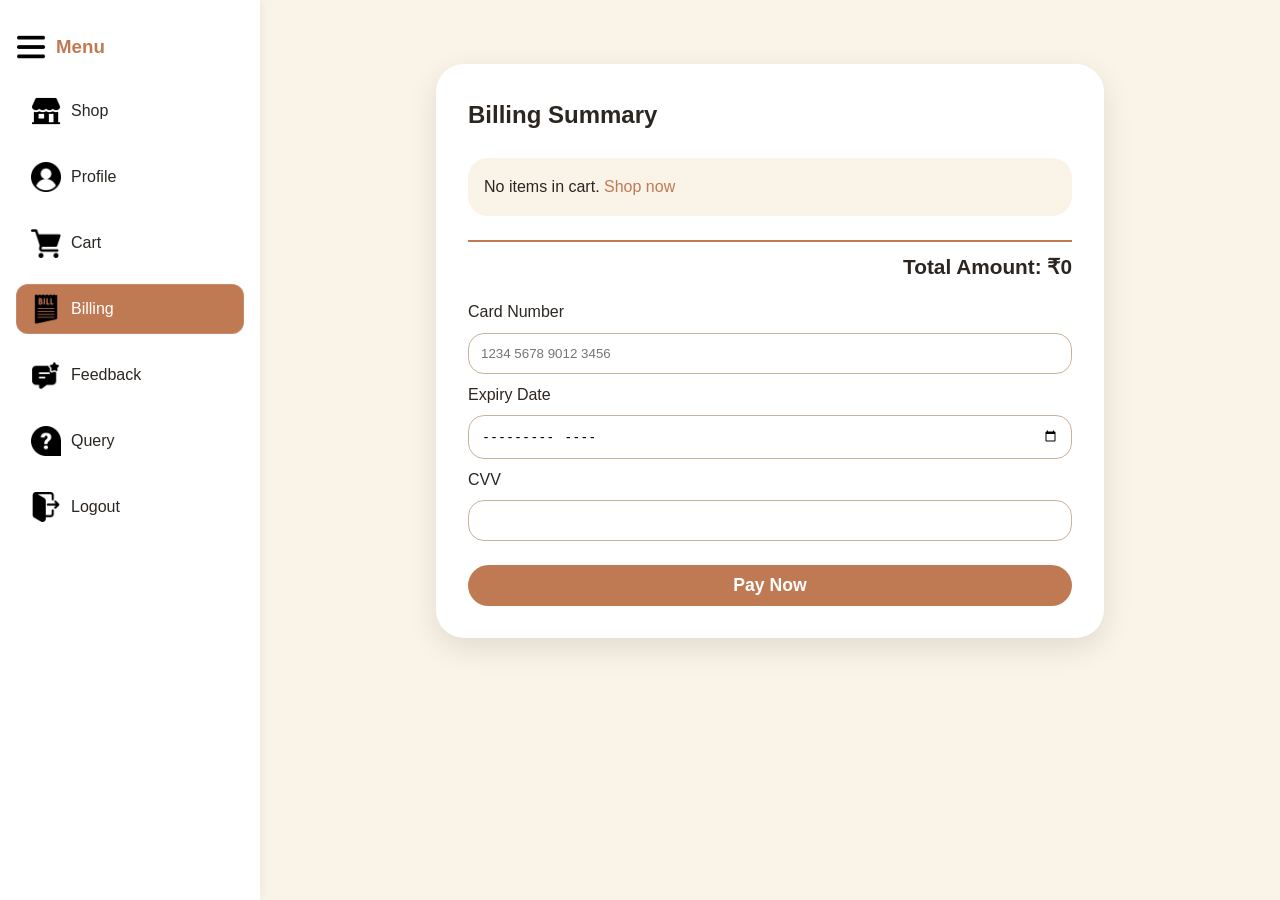
<file: pages/billing.html>
<!doctype html>
<html lang="en">
  <head>
    <meta charset="UTF-8" />
    <meta name="viewport" content="width=device-width, initial-scale=1.0" />
    <title>Billing | Student Essentials</title>
    <link rel="stylesheet" href="../css/common.css" />
    <link rel="stylesheet" href="../css/dashboard.css" />
    <link rel="stylesheet" href="../css/billing.css" />
  </head>
  <body>
    <div class="dashboard-wrapper">
      <aside class="sidebar">
        <h3>
          <img src="../assets/more.png" width="30" height="30" />
          <span>Menu</span>
        </h3>
        <ul>
          <li>
            <a href="dashboard.html"
              ><img src="../assets/storefront.png" width="30" height="30" />
              <span>Shop</span></a
            >
          </li>
          <li>
            <a href="profile.html"
              ><img src="../assets/user.png" width="30" height="30" /><span>
                Profile</span
              ></a
            >
          </li>
          <li>
            <a href="cart.html"
              ><img
                src="../assets/grocery-store.png"
                width="30"
                height="30"
              /><span>Cart</span></a
            >
          </li>
          <li>
            <a href="billing.html"
              ><img src="../assets/bill.png" width="30" height="30" /><span>
                Billing</span
              ></a
            >
          </li>
          <li>
            <a href="feedback.html"
              ><img src="../assets/review.png" width="30" height="30" /><span>
                Feedback</span
              ></a
            >
          </li>
          <li>
            <a href="query.html">
              <img src="../assets/question.png" width="30" height="30" /><span
                >Query</span
              ></a
            >
          </li>
          <li>
            <a href="#" id="logoutBtn"
              ><img src="../assets/logout.png" width="30" height="30" />
              <span>Logout</span></a
            >
          </li>
        </ul>
      </aside>
      <main class="dashboard-main">
        <div class="billing-wrapper">
          <div class="billing-card">
            <h2>Billing Summary</h2>
            <div id="billingItems" class="billing-items"></div>
            <div class="billing-total">
              <strong>Total Amount: ₹<span id="billingTotal">0</span></strong>
            </div>
            <form id="billingForm">
              <label>Card Number</label>
              <input type="text" placeholder="1234 5678 9012 3456" required />

              <label>Expiry Date</label>
              <input type="month" required />

              <label>CVV</label>
              <input type="password" maxlength="3" required />

              <button type="submit" class="btn-primary">Pay Now</button>
            </form>
          </div>
        </div>
      </main>
    </div>

    <script src="../js/common.js"></script>
    <script src="../js/billing.js"></script>
  </body>
</html>
</file>
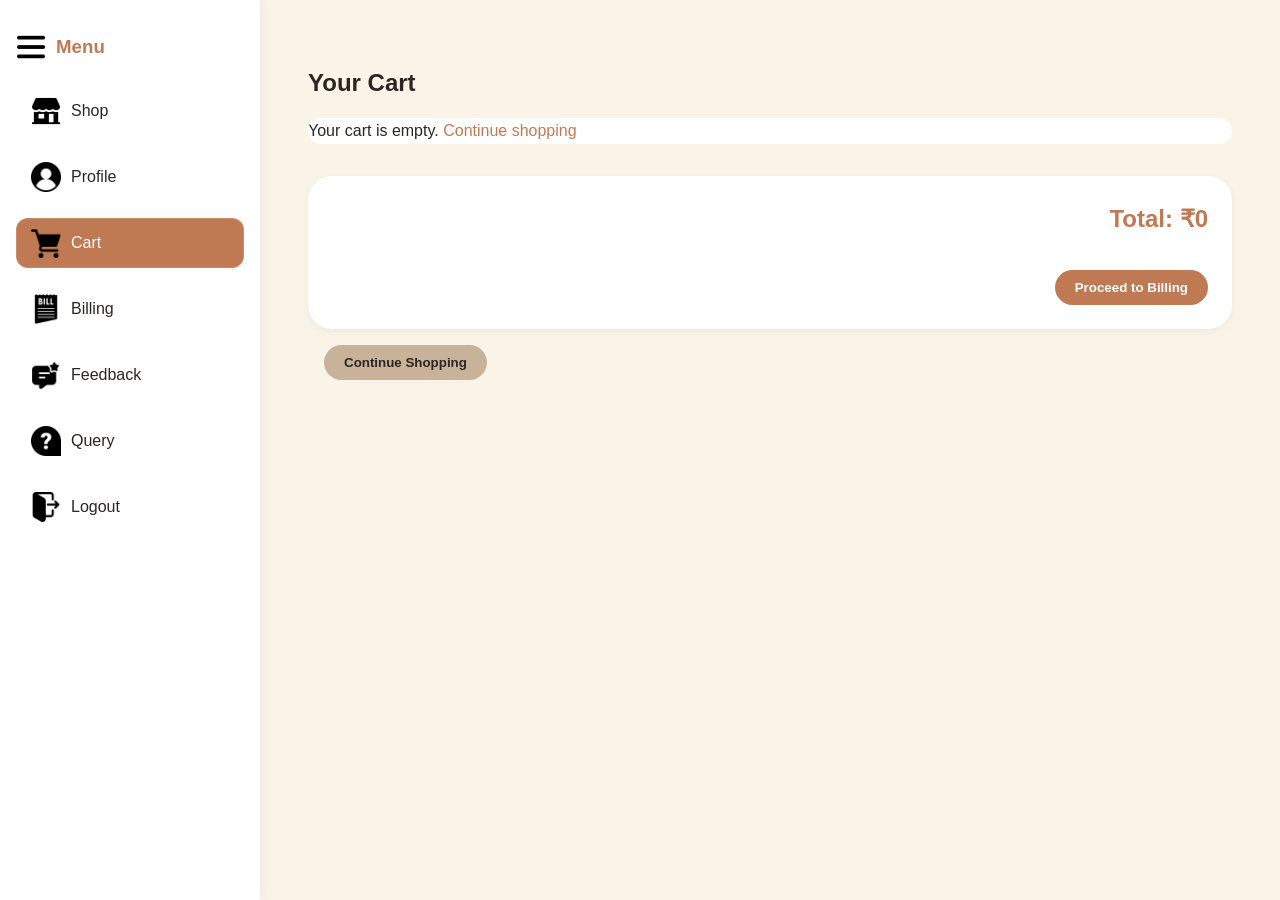
<file: pages/cart.html>
<!doctype html>
<html lang="en">
  <head>
    <meta charset="UTF-8" />
    <meta name="viewport" content="width=device-width, initial-scale=1.0" />
    <title>Shopping Cart | Student Essentials</title>
    <link rel="stylesheet" href="../css/common.css" />
    <link rel="stylesheet" href="../css/dashboard.css" />
    <link rel="stylesheet" href="../css/cart.css" />
  </head>
  <body>
    <div class="dashboard-wrapper">
      <aside class="sidebar">
        <h3>
          <img src="../assets/more.png" width="30" height="30" />
          <span>Menu</span>
        </h3>
        <ul>
          <li>
            <a href="dashboard.html"
              ><img src="../assets/storefront.png" width="30" height="30" />
              <span>Shop</span></a
            >
          </li>
          <li>
            <a href="profile.html"
              ><img src="../assets/user.png" width="30" height="30" /><span>
                Profile</span
              ></a
            >
          </li>
          <li>
            <a href="cart.html"
              ><img
                src="../assets/grocery-store.png"
                width="30"
                height="30"
              /><span>Cart</span></a
            >
          </li>
          <li>
            <a href="billing.html"
              ><img src="../assets/bill.png" width="30" height="30" /><span>
                Billing</span
              ></a
            >
          </li>
          <li>
            <a href="feedback.html"
              ><img src="../assets/review.png" width="30" height="30" /><span>
                Feedback</span
              ></a
            >
          </li>
          <li>
            <a href="query.html">
              <img src="../assets/question.png" width="30" height="30" /><span
                >Query</span
              ></a
            >
          </li>
          <li>
            <a href="#" id="logoutBtn"
              ><img src="../assets/logout.png" width="30" height="30" />
              <span>Logout</span></a
            >
          </li>
        </ul>
      </aside>
      <main class="dashboard-main">
        <div class="cart-container">
          <h2>Your Cart</h2>
          <div id="cartItemsList" class="cart-items"></div>
          <div class="cart-summary">
            <h3>Total: ₹<span id="cartTotal">0</span></h3>
            <button id="checkoutBtn" class="btn-primary">Proceed to Billing</button>
          </div>
          <button id="continueShopping" class="btn-secondary">
            Continue Shopping
          </button>
        </div>
      </main>
    </div>

    <script src="../js/common.js"></script>
    <script src="../js/cart.js"></script>
  </body>
</html>
</file>
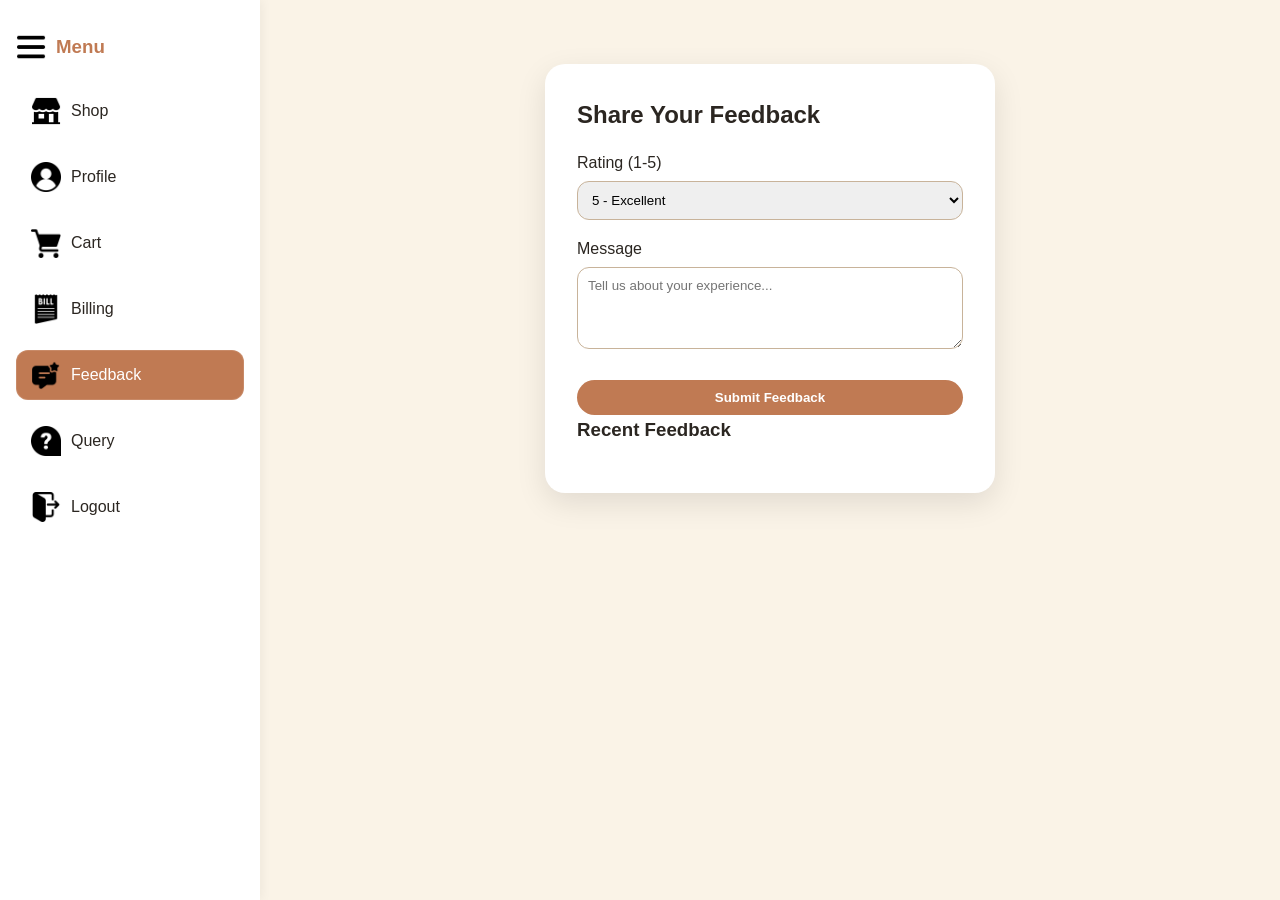
<file: pages/feedback.html>
<!doctype html>
<html lang="en">
  <head>
    <meta charset="UTF-8" />
    <meta name="viewport" content="width=device-width, initial-scale=1.0" />
    <title>Feedback | Student Essentials</title>
    <link rel="stylesheet" href="../css/common.css" />
    <link rel="stylesheet" href="../css/dashboard.css" />
    <link rel="stylesheet" href="../css/feedback.css" />
  </head>
  <body>
    <div class="dashboard-wrapper">
      <aside class="sidebar">
        <h3>
          <img src="../assets/more.png" width="30" height="30" />
          <span>Menu</span>
        </h3>
        <ul>
          <li>
            <a href="dashboard.html"
              ><img src="../assets/storefront.png" width="30" height="30" />
              <span>Shop</span></a
            >
          </li>
          <li>
            <a href="profile.html"
              ><img src="../assets/user.png" width="30" height="30" /><span>
                Profile</span
              ></a
            >
          </li>
          <li>
            <a href="cart.html"
              ><img
                src="../assets/grocery-store.png"
                width="30"
                height="30"
              /><span>Cart</span></a
            >
          </li>
          <li>
            <a href="billing.html"
              ><img src="../assets/bill.png" width="30" height="30" /><span>
                Billing</span
              ></a
            >
          </li>
          <li>
            <a href="feedback.html">
              <img src="../assets/review.png" width="30" height="30" />
              <span>Feedback</span></a
            >
          </li>
          <li>
            <a href="query.html">
              <img src="../assets/question.png" width="30" height="30" /><span
                >Query</span
              ></a
            >
          </li>
          <li>
            <a href="#" id="logoutBtn"
              ><img src="../assets/logout.png" width="30" height="30" />
              <span>Logout</span></a
            >
          </li>
        </ul>
      </aside>

      <main class="dashboard-main">
        <div class="form-container">
          <div class="form-card">
            <h2>Share Your Feedback</h2>
            <form id="feedbackForm">
              <label>Rating (1-5)</label>
              <select id="rating">
                <option>5 - Excellent</option>
                <option>4 - Good</option>
                <option>3 - Average</option>
                <option>2 - Poor</option>
                <option>1 - Terrible</option>
              </select>

              <label>Message</label>
              <textarea
                rows="4"
                id="feedbackMsg"
                placeholder="Tell us about your experience..."
              ></textarea>

                <button type="submit" class="btn-primary">Submit Feedback</button>
            </form>
            <h3>Recent Feedback</h3>
            <div id="feedbackList"></div>
          </div>
        </div>
      </main>
    </div>

    <script src="../js/common.js"></script>
    <script>
      function loadFeedback() {
        const feedbacks = JSON.parse(localStorage.getItem("feedbacks") || "[]");
        const container = document.getElementById("feedbackList");
        container.innerHTML = feedbacks
          .slice(-5)
          .reverse()
          .map(
            (f) =>
              `<div class="feedback-item"><strong>⭐ ${f.rating}</strong><p>${f.message}</p><small>${f.date}</small></div>`,
          )
          .join("");
      }
      document
        .getElementById("feedbackForm")
        .addEventListener("submit", (e) => {
          e.preventDefault();
          const rating = document.getElementById("rating").value;
          const message = document.getElementById("feedbackMsg").value;
          if (!message) return alert("Please enter a message");
          const feedbacks = JSON.parse(
            localStorage.getItem("feedbacks") || "[]",
          );
          feedbacks.push({
            rating,
            message,
            date: new Date().toLocaleString(),
          });
          localStorage.setItem("feedbacks", JSON.stringify(feedbacks));
          alert("Thank you for your feedback!");
          document.getElementById("feedbackMsg").value = "";
          loadFeedback();
        });
      loadFeedback();
      attachLogout();
      document.querySelector('a[href="feedback.html"]').classList.add("active");
    </script>
  </body>
</html>
</file>
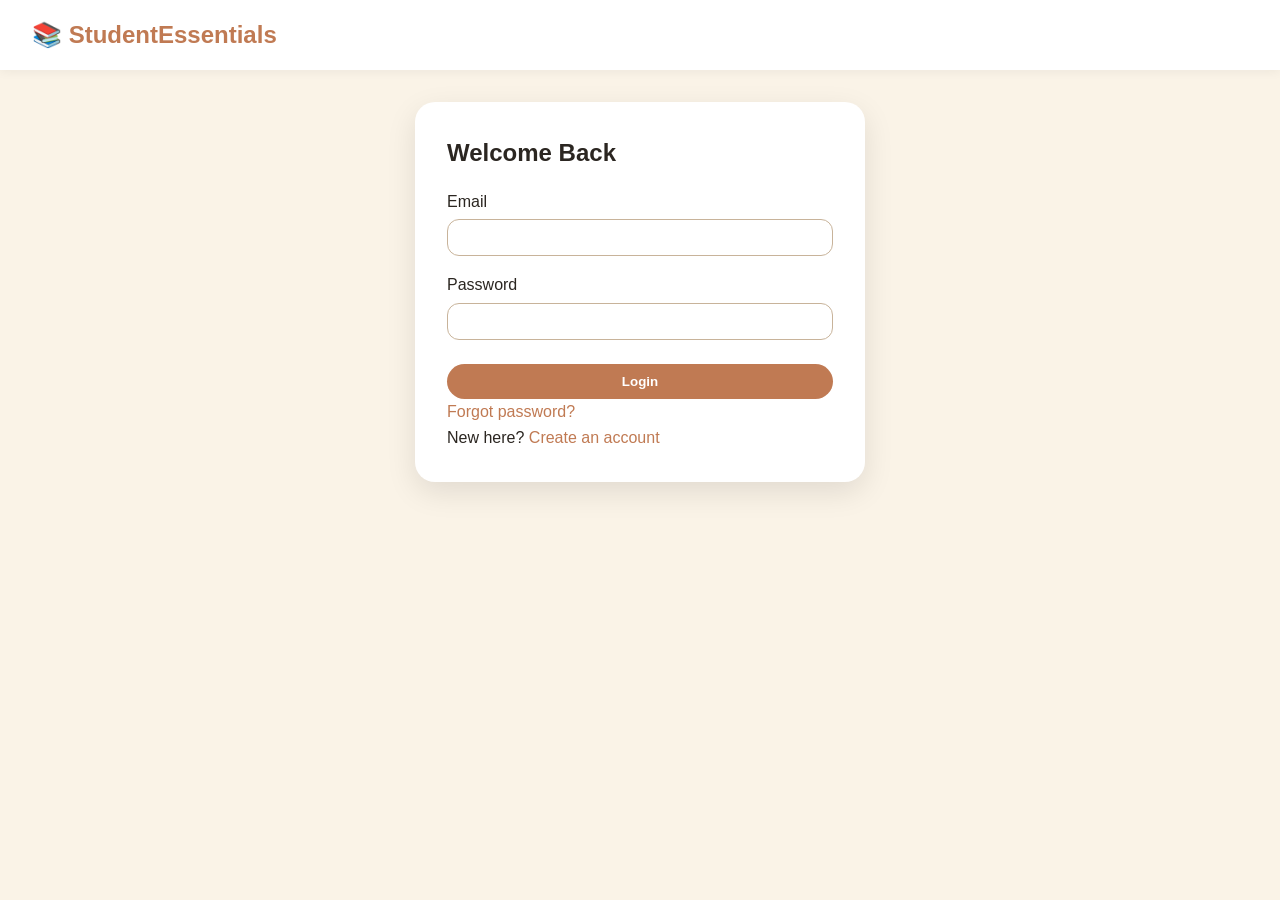
<file: pages/login.html>
<!doctype html>
<html lang="en">
  <head>
    <meta charset="UTF-8" />
    <meta name="viewport" content="width=device-width, initial-scale=1.0" />
    <title>Login | Student Essentials</title>
    <link rel="stylesheet" href="../css/common.css" />
    <link rel="stylesheet" href="../css/auth.css" />
  </head>
  <body>
    <nav class="navbar">
      <div class="nav-container">
        <a href="../index.html" class="logo">📚 StudentEssentials</a>
      </div>
    </nav>

    <div class="form-container">
      <div class="form-card">
        <h2>Welcome Back</h2>
        <form id="loginForm">
          <label>Email</label>
          <input type="email" id="loginEmail" required />

          <label>Password</label>
          <input type="password" id="loginPassword" required />

          <button type="submit" class="btn-primary">Login</button>
          <p><a href="reset-password.html">Forgot password?</a></p>
          <p>New here? <a href="register.html">Create an account</a></p>
        </form>
      </div>
    </div>

    <script src="../js/common.js"></script>
    <script>
      document.getElementById("loginForm").addEventListener("submit", (e) => {
        e.preventDefault();
        const email = document.getElementById("loginEmail").value;
        const pwd = document.getElementById("loginPassword").value;

        const user = loginUser(email, pwd);
        if (user) {
          alert(`Welcome ${user.name}!`);
          if (user.role === "seller") {
            window.location.href = "seller-profile.html";
          } else {
            window.location.href = "dashboard.html";
          }
        } else {
          alert("Invalid credentials");
        }
      });
    </script>
  </body>
</html>
</file>
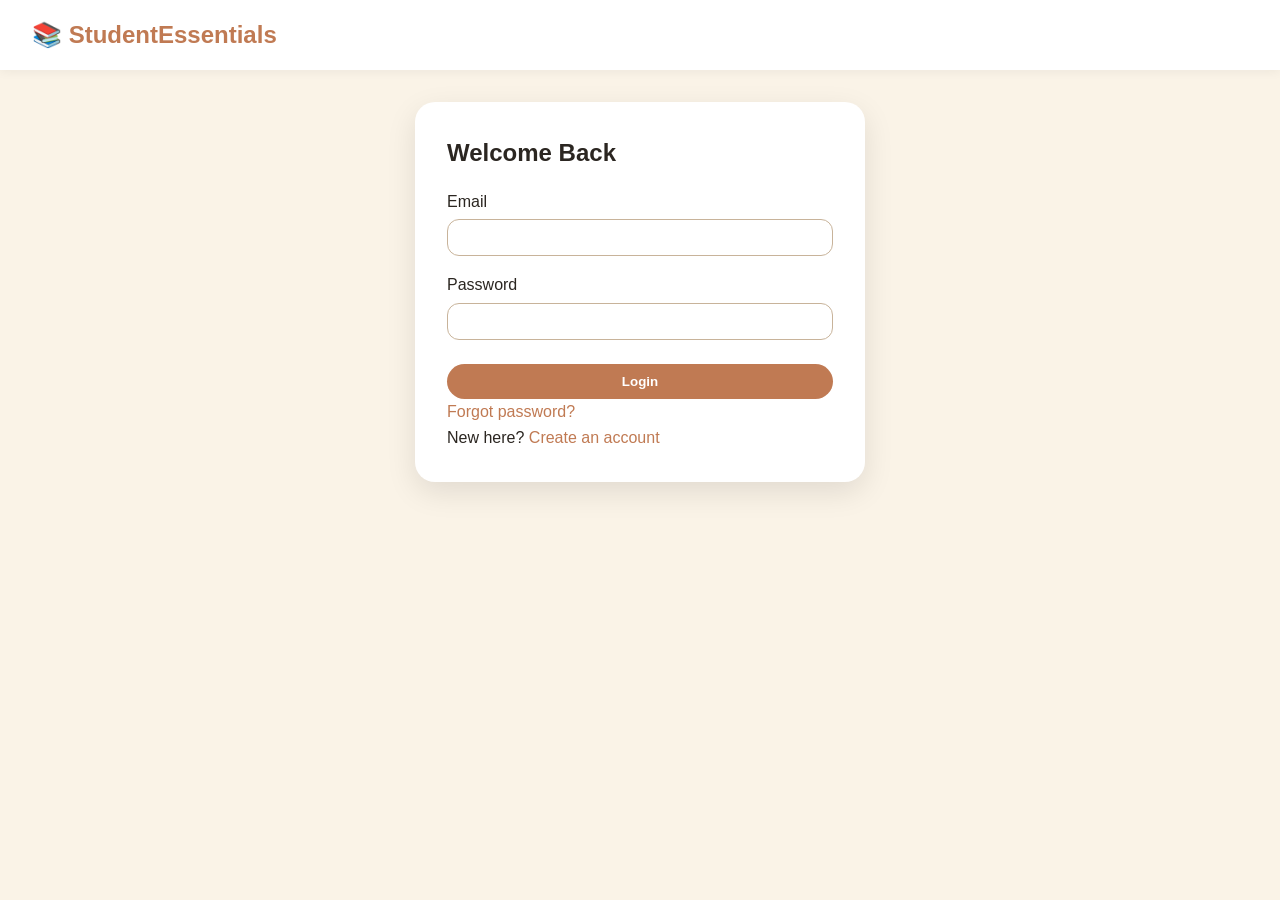
<file: pages/profile.html>
<!doctype html>
<html lang="en">
  <head>
    <meta charset="UTF-8" />
    <meta name="viewport" content="width=device-width, initial-scale=1.0" />
    <title>My Profile | Student Essentials</title>
    <link rel="stylesheet" href="../css/common.css" />
    <link rel="stylesheet" href="../css/dashboard.css" />
    <link rel="stylesheet" href="../css/profile.css" />
  </head>
  <body>
    <div class="dashboard-wrapper">
      <!-- Sidebar (consistent with dashboard) -->
      <aside class="sidebar">
        <h3>
          <img src="../assets/more.png" width="30" height="30" />
          <span>Menu</span>
        </h3>
        <ul>
          <li>
            <a href="dashboard.html"
              ><img
                src="../assets/storefront.png"
                width="30"
                height="30"
              /><span>Shop</span></a
            >
          </li>
          <li>
            <a href="profile.html"
              ><img src="../assets/user.png" width="30" height="30" /><span
                >Profile</span
              ></a
            >
          </li>
          <li>
            <a href="cart.html"
              ><img
                src="../assets/grocery-store.png"
                width="30"
                height="30"
              /><span>Cart</span></a
            >
          </li>
          <li>
            <a href="billing.html"
              ><img src="../assets/bill.png" width="30" height="30" /><span
                >Billing</span
              ></a
            >
          </li>
          <li>
            <a href="feedback.html"
              ><img src="../assets/review.png" width="30" height="30" /><span
                >Feedback</span
              ></a
            >
          </li>
          <li>
            <a href="query.html"
              ><img src="../assets/question.png" width="30" height="30" /><span
                >Query</span
              ></a
            >
          </li>
          <li>
            <a href="#" id="logoutBtn"
              ><img src="../assets/logout.png" width="30" height="30" /><span
                >Logout</span
              ></a
            >
          </li>
        </ul>
      </aside>

      <main class="dashboard-main">
        <div class="profile-container">
          <!-- Left Column: Edit Profile Form -->
          <div class="profile-form-card">
            <h2>Edit Profile</h2>
            <form id="profileForm">
              <div class="form-group">
                <label>Full Name</label>
                <input type="text" id="profileName" required />
              </div>
              <div class="form-group">
                <label>Email</label>
                <input type="email" id="profileEmail" disabled />
              </div>
              <button type="submit" class="btn-primary">Update Profile</button>
            </form>
            <hr />
            <button id="resetPasswordRedirect" class="btn-secondary">
              Reset Password
            </button>
          </div>

          <!-- Right Column: Order History -->
          <div class="order-history-card">
            <h2>📦 My Orders</h2>
            <div id="orderHistoryList" class="order-history-list">
              <!-- Orders will be injected here -->
            </div>
          </div>
        </div>
      </main>
    </div>

    <script src="../js/common.js"></script>
    <script>
      const current = getCurrentUser();
      if (!current) window.location.href = "login.html";

      // Populate profile form
      document.getElementById("profileName").value = current.name;
      document.getElementById("profileEmail").value = current.email;

      // Update profile
      document.getElementById("profileForm").addEventListener("submit", (e) => {
        e.preventDefault();
        const newName = document.getElementById("profileName").value;
        updateUserName(current.email, newName);
        alert("Profile updated");
        window.location.reload();
      });

      // Redirect to reset password
      document
        .getElementById("resetPasswordRedirect")
        .addEventListener("click", () => {
          window.location.href = "reset-password.html";
        });

      // Load and display order history
      function renderOrderHistory() {
        const container = document.getElementById("orderHistoryList");
        if (!container) return;

        const orders = getUserOrders(current.email);
        if (orders.length === 0) {
          container.innerHTML =
            '<p class="empty-orders">You haven’t placed any orders yet. <a href="dashboard.html">Start shopping</a></p>';
          return;
        }

        container.innerHTML = orders
          .map(
            (order) => `
        <div class="order-card">
          <div class="order-header">
            <span class="order-id">Order #${order.id}</span>
            <span class="order-date">${new Date(order.date).toLocaleDateString()}</span>
            <span class="order-status ${order.status}">${order.status}</span>
          </div>
          <div class="order-items">
            ${order.items
              .map(
                (item) => `
              <div class="order-item">
                <span>${item.name} x ${item.quantity}</span>
                <span>₹${item.price * item.quantity}</span>
              </div>
            `,
              )
              .join("")}
          </div>
          <div class="order-total">
            <strong>Total: ₹${order.total}</strong>
          </div>
        </div>
      `,
          )
          .join("");
      }

      renderOrderHistory();
      attachLogout();
    </script>
  </body>
</html>
</file>
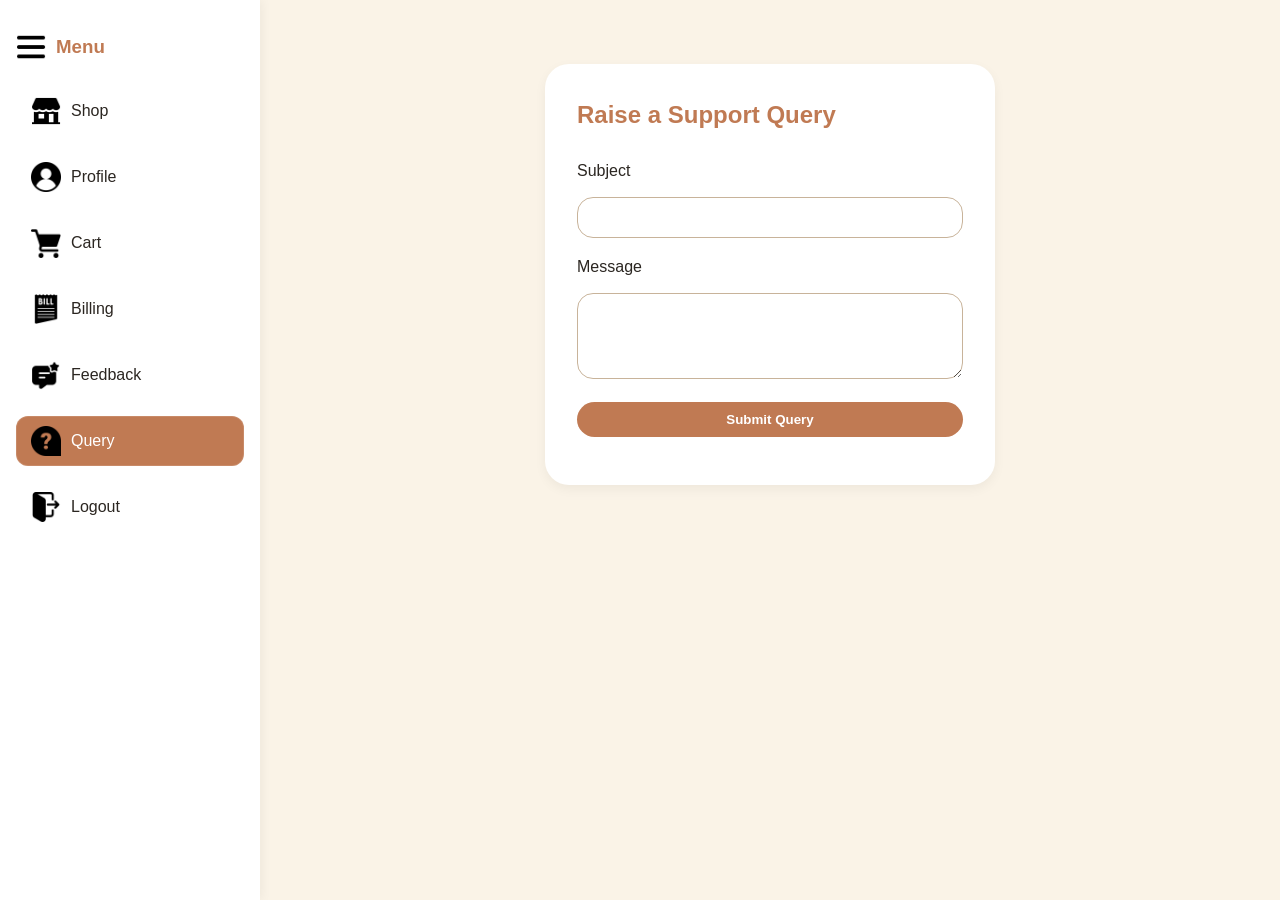
<file: pages/query.html>
<!doctype html>
<html lang="en">
  <head>
    <meta charset="UTF-8" />
    <meta name="viewport" content="width=device-width, initial-scale=1.0" />
    <title>Raise a Query | Student Essentials</title>
    <link rel="stylesheet" href="../css/common.css" />
    <link rel="stylesheet" href="../css/dashboard.css" />
    <link rel="stylesheet" href="../css/query.css" />
  </head>
  <body>
    <div class="dashboard-wrapper">
      <aside class="sidebar">
        <h3>
          <img src="../assets/more.png" width="30" height="30" />
          <span>Menu</span>
        </h3>
        <ul>
          <li>
            <a href="dashboard.html"
              ><img src="../assets/storefront.png" width="30" height="30" />
              <span>Shop</span></a
            >
          </li>
          <li>
            <a href="profile.html"
              ><img src="../assets/user.png" width="30" height="30" /><span>
                Profile</span
              ></a
            >
          </li>
          <li>
            <a href="cart.html"
              ><img
                src="../assets/grocery-store.png"
                width="30"
                height="30"
              /><span>Cart</span></a
            >
          </li>
          <li>
            <a href="billing.html"
              ><img src="../assets/bill.png" width="30" height="30" /><span>
                Billing</span
              ></a
            >
          </li>
          <li>
            <a href="feedback.html">
              <img src="../assets/review.png" width="30" height="30" />
              <span>Feedback</span></a
            >
          </li>
          <li>
            <a href="query.html">
              <img src="../assets/question.png" width="30" height="30" /><span
                >Query</span
              ></a
            >
          </li>
          <li>
            <a href="#" id="logoutBtn"
              ><img src="../assets/logout.png" width="30" height="30" />
              <span>Logout</span></a
            >
          </li>
        </ul>
      </aside>
      <main class="dashboard-main">
        <div class="form-container">
          <div class="form-card">
            <h2>Raise a Support Query</h2>
            <form id="queryForm">
              <label>Subject</label>
              <input type="text" id="querySubject" required />
              <label>Message</label>
              <textarea rows="4" id="queryMsg" required></textarea>
              <button type="submit" class="btn-primary">Submit Query</button>
            </form>
            <div id="queryHistory"></div>
          </div>
        </div>
      </main>
    </div>
    <script src="../js/common.js"></script>
    <script>
      function loadQueries() {
        const queries = JSON.parse(localStorage.getItem("userQueries") || "[]");
        const container = document.getElementById("queryHistory");
        if (queries.length === 0) {
          container.innerHTML =
            '<div class="empty-queries">No queries submitted yet.</div>';
          return;
        }
        container.innerHTML = queries
          .map(
            (q, index) => `
    <div class="query-item">
      <div class="query-subject">
        <span> ${q.subject}</span>
        <small class="query-date">${q.date}</small>
      </div>
      <div class="query-message">${q.message}</div>
    </div>
  `,
          )
          .join("");
      }
      function loadQueries() {
        const queries = JSON.parse(localStorage.getItem("userQueries") || "[]");
        const container = document.getElementById("queryHistory");
        container.innerHTML = queries
          .map(
            (q) =>
              `<div><strong>${q.subject}</strong><p>${q.message}</p><small>${q.date}</small></div>`,
          )
          .join("");
      }
      document.getElementById("queryForm").addEventListener("submit", (e) => {
        e.preventDefault();
        const subject = document.getElementById("querySubject").value;
        const message = document.getElementById("queryMsg").value;
        const queries = JSON.parse(localStorage.getItem("userQueries") || "[]");
        queries.push({ subject, message, date: new Date().toLocaleString() });
        localStorage.setItem("userQueries", JSON.stringify(queries));
        alert("Query submitted");
        document.getElementById("queryForm").reset();
        loadQueries();
      });
      loadQueries();
      attachLogout();
      document.querySelector('a[href="query.html"]').classList.add("active");
    </script>
  </body>
</html>
</file>
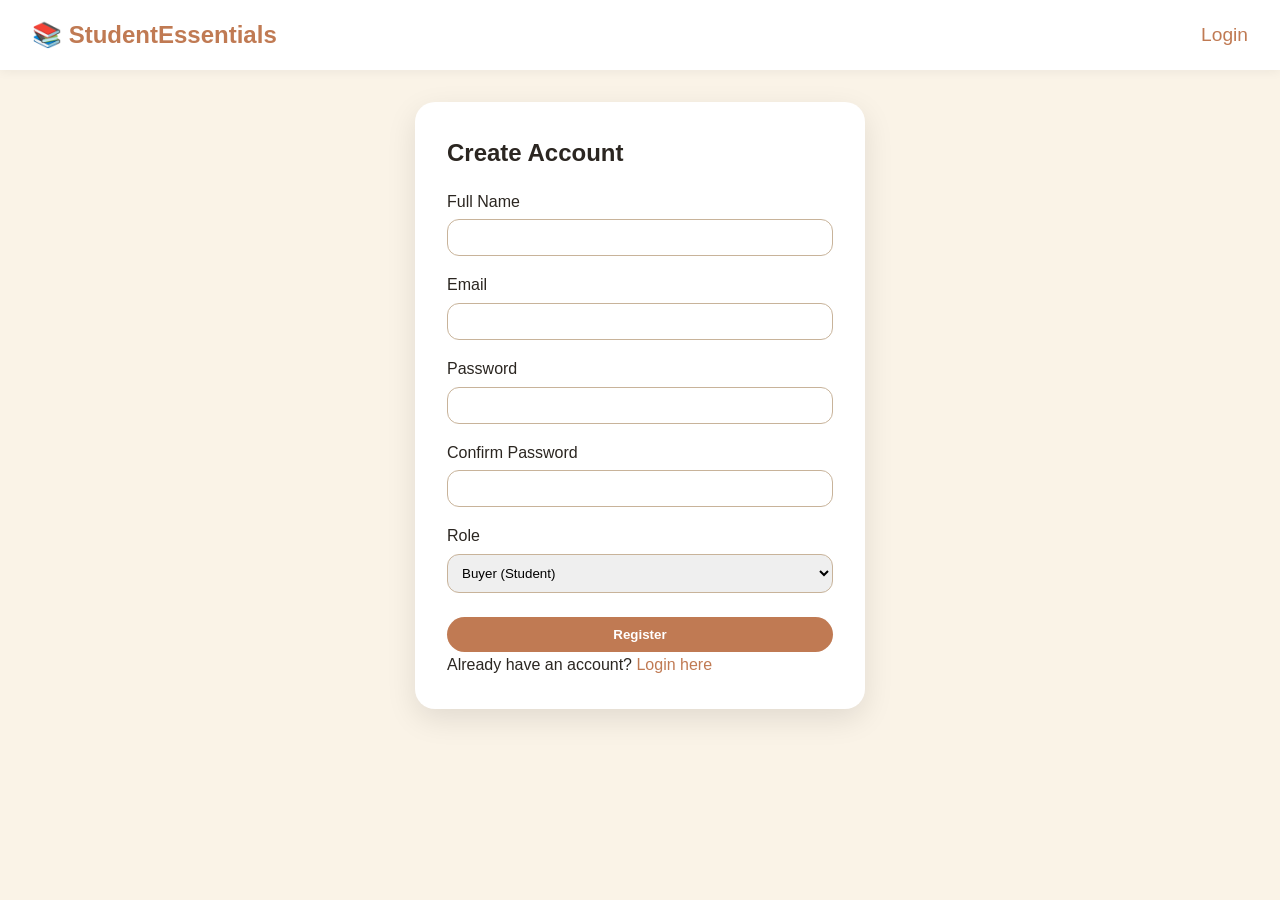
<file: pages/register.html>
<!doctype html>
<html lang="en">
  <head>
    <meta charset="UTF-8" />
    <meta name="viewport" content="width=device-width, initial-scale=1.0" />
    <title>Register | Student Essentials</title>
    <link rel="stylesheet" href="../css/common.css" />
    <link rel="stylesheet" href="../css/auth.css" />
  </head>
  <body>
    <nav class="navbar">
      <div class="nav-container">
        <a href="../index.html" class="logo">📚 StudentEssentials</a>
        <div class="nav-icons">
          <a href="login.html">Login</a>
        </div>
      </div>
    </nav>

    <div class="form-container">
      <div class="form-card">
        <h2>Create Account</h2>
        <form id="registerForm">
          <label>Full Name</label>
          <input type="text" id="regName" required />

          <label>Email</label>
          <input type="email" id="regEmail" required />

          <label>Password</label>
          <input type="password" id="regPassword" required />

          <label>Confirm Password</label>
          <input type="password" id="regConfirmPassword" required />

          <label>Role</label>
          <select id="regRole">
            <option value="buyer">Buyer (Student)</option>
            <option value="seller">Seller (Shop Owner)</option>
          </select>

          <button type="submit" class="btn-primary">Register</button>
          <p>Already have an account? <a href="login.html">Login here</a></p>
        </form>
      </div>
    </div>

    <script src="../js/common.js"></script>
    <script>
      document
        .getElementById("registerForm")
        .addEventListener("submit", (e) => {
          e.preventDefault();
          const name = document.getElementById("regName").value;
          const email = document.getElementById("regEmail").value;
          const pwd = document.getElementById("regPassword").value;
          const confirm = document.getElementById("regConfirmPassword").value;
          const role = document.getElementById("regRole").value;

          if (pwd !== confirm) {
            alert("Passwords do not match");
            return;
          }
          if (registerUser(name, email, pwd, role)) {
            alert("Registration successful! Please login.");
            window.location.href = "login.html";
          } else {
            alert("User already exists. Try a different email.");
          }
        });
    </script>
  </body>
</html>
</file>
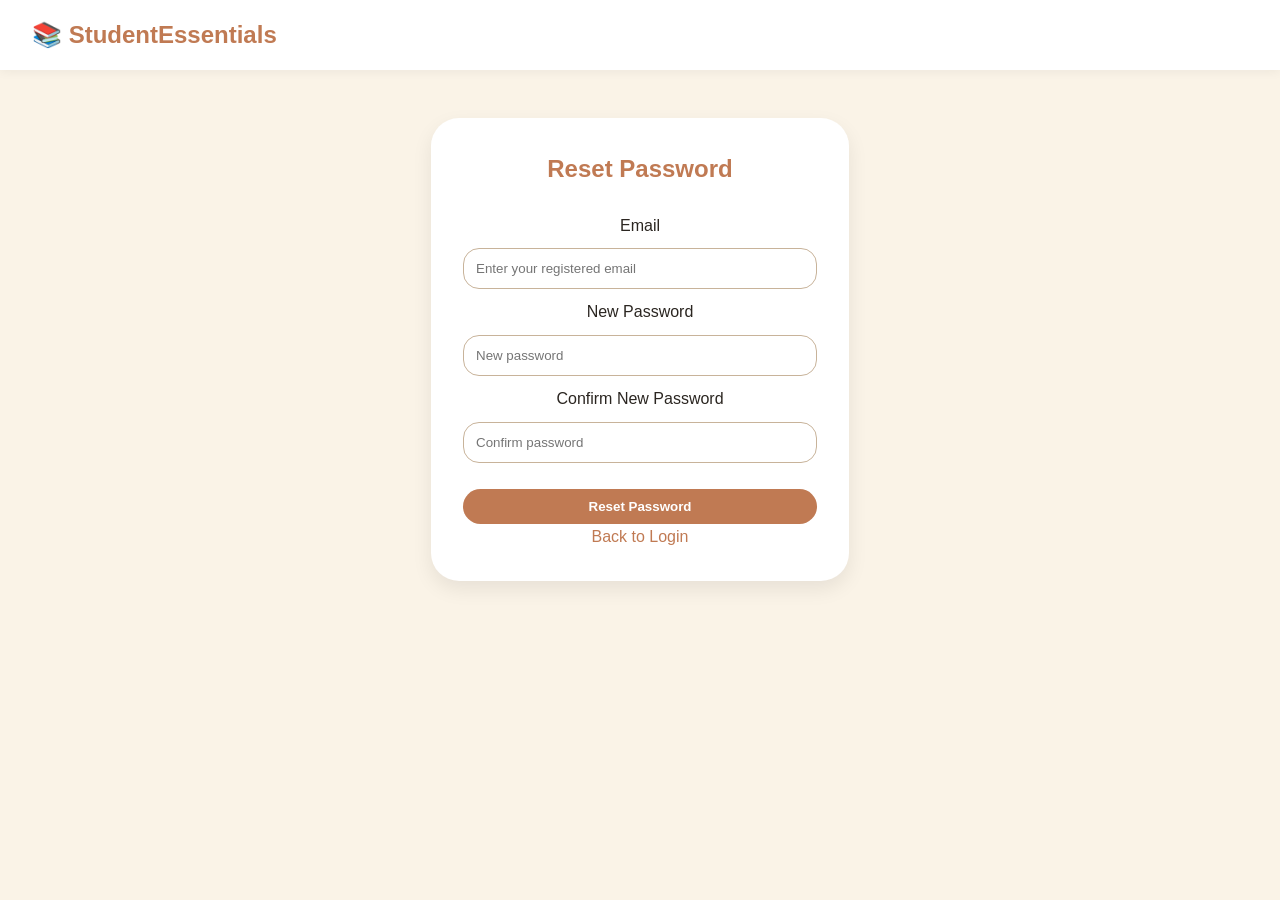
<file: pages/reset-password.html>
<!doctype html>
<html lang="en">
  <head>
    <meta charset="UTF-8" />
    <meta name="viewport" content="width=device-width, initial-scale=1.0" />
    <title>Reset Password | Student Essentials</title>
    <link rel="stylesheet" href="../css/common.css" />
    <link rel="stylesheet" href="../css/reset-password.css" />
  </head>
  <body>
    <nav class="navbar">
      <div class="nav-container">
        <a href="../index.html" class="logo">📚 StudentEssentials</a>
      </div>
    </nav>

    <div class="reset-wrapper">
      <div class="reset-card">
        <h2>Reset Password</h2>
        <form id="resetForm">
          <label>Email</label>
          <input
            type="email"
            id="resetEmail"
            required
            placeholder="Enter your registered email"
          />

          <label>New Password</label>
          <input
            type="password"
            id="newPassword"
            required
            placeholder="New password"
          />

          <label>Confirm New Password</label>
          <input
            type="password"
            id="confirmNewPassword"
            required
            placeholder="Confirm password"
          />

          <button type="submit" class="btn-primary">Reset Password</button>
        </form>
        <p><a href="login.html">Back to Login</a></p>
      </div>
    </div>

    <script src="../js/common.js"></script>
    <script>
      document.getElementById("resetForm").addEventListener("submit", (e) => {
        e.preventDefault();
        const email = document.getElementById("resetEmail").value.trim();
        const newPwd = document.getElementById("newPassword").value;
        const confirm = document.getElementById("confirmNewPassword").value;

        if (!email || !newPwd || !confirm) {
          alert("Please fill all fields");
          return;
        }
        if (newPwd !== confirm) {
          alert("Passwords do not match");
          return;
        }
        if (newPwd.length < 4) {
          alert("Password must be at least 4 characters");
          return;
        }

        const success = resetUserPassword(email, newPwd);
        if (success) {
          alert(
            "Password reset successful! Please login with your new password.",
          );
          window.location.href = "login.html"; // ✅ Redirect to login page
        } else {
          alert("Email not found. Please register first.");
        }
      });
    </script>
  </body>
</html>
</file>
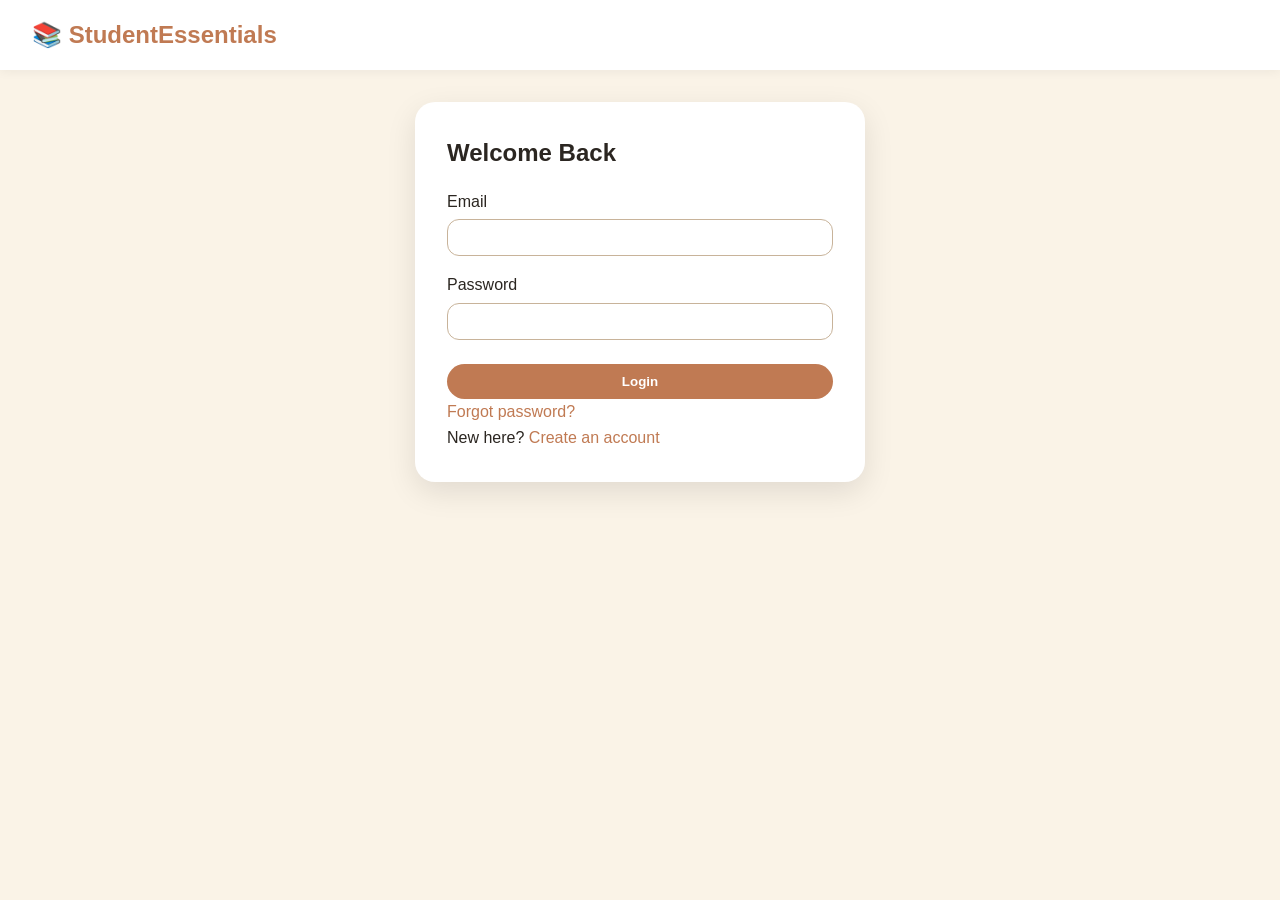
<file: pages/seller-add-item.html>
<!DOCTYPE html>
<html lang="en">
<head>
  <meta charset="UTF-8">
  <meta name="viewport" content="width=device-width, initial-scale=1.0">
  <title>Add Product | Seller</title>
  <!-- Correct CSS files -->
  <link rel="stylesheet" href="../css/common.css">
  <link rel="stylesheet" href="../css/dashboard.css">
  <link rel="stylesheet" href="../css/seller-dashboard.css">
</head>
<body>
  <div class="dashboard-wrapper">
    <!-- Sidebar (consistent with other seller pages) -->
    <aside class="sidebar">
      <h3>🏪 Seller Panel</h3>
      <ul>
        <li><a href="seller-profile.html">👤 Profile</a></li>
        <li><a href="seller-add-item.html">➕ Add Item</a></li>
        <li><a href="stock-management.html">📦 Manage Stock</a></li>
        <li><a href="profit.html">💰 Profit Overview</a></li>
        <li><a href="#" id="logoutSeller">🚪 Logout</a></li>
      </ul>
    </aside>

    <main class="dashboard-main">
      <div class="product-form-card">
        <h2>➕ Add New Product</h2>
        <form id="addProductForm">
          <div class="form-group">
            <label>Product Name</label>
            <input type="text" id="prodName" required>
          </div>
          <div class="form-group">
            <label>Category</label>
            <select id="prodCategory">
              <option value="stationery">Stationery</option>
              <option value="gadgets">Gadgets</option>
              <option value="accessories">Accessories</option>
              <option value="study">Study Materials</option>
            </select>
          </div>
          <div class="form-group">
            <label>Price (₹)</label>
            <input type="number" id="prodPrice" required>
          </div>
          <div class="form-group">
            <label>Stock Quantity</label>
            <input type="number" id="prodStock" required>
          </div>
          <div class="form-group">
            <label>Description</label>
            <textarea id="prodDesc" rows="3"></textarea>
          </div>
          <div class="form-group">
            <label>Image URL</label>
            <input type="text" id="prodImage" value="https://via.placeholder.com/150">
          </div>
          <button type="submit" class="btn-primary">➕ Add Product</button>
        </form>
      </div>
    </main>
  </div>

  <script src="../js/common.js"></script>
  <script src="../js/seller-add-item.js"></script>
  <script>
    // Logout functionality
    document.getElementById('logoutSeller')?.addEventListener('click', () => {
      logout();
      window.location.href = '../index.html';
    });
  </script>
</body>
</html>
</file>
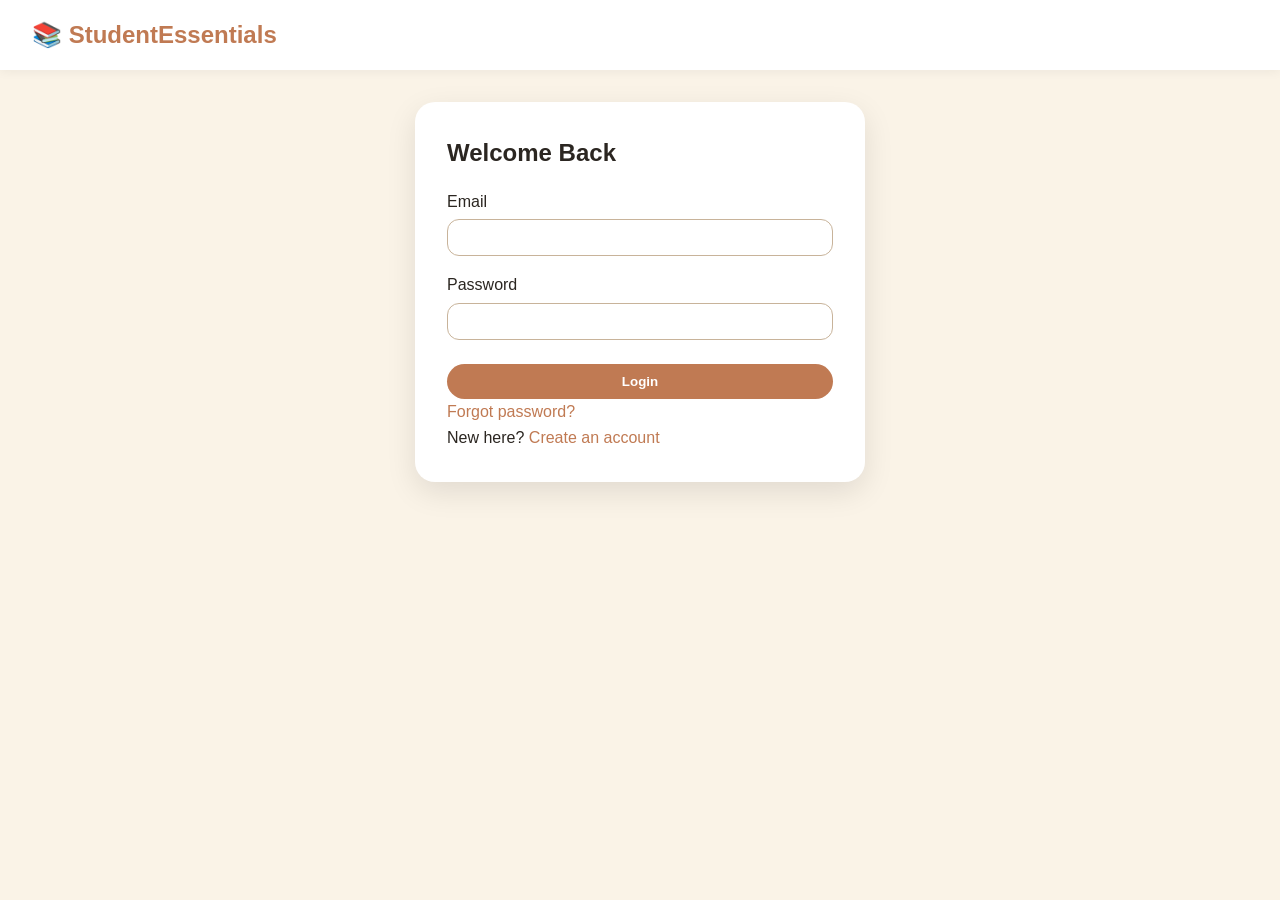
<file: pages/seller-profile.html>
<!doctype html>
<html lang="en">
  <head>
    <meta charset="UTF-8" />
    <meta name="viewport" content="width=device-width, initial-scale=1.0" />
    <title>Seller Profile | Student Essentials</title>
    <link rel="stylesheet" href="../css/common.css" />
    <link rel="stylesheet" href="../css/dashboard.css" />
    <link rel="stylesheet" href="../css/seller-dashboard.css" />
  </head>
  <body>
    <div class="dashboard-wrapper">
      <aside class="sidebar">
        <h3>🏪 Seller Panel</h3>
        <ul>
          <li>
            <a href="seller-profile.html"
              ><img src="" width="30" height="30" /><span>Profile</span></a
            >
          </li>
          <li>
            <a href="seller-add-item.html"
              ><img src="" width="30" height="30" /> <span>Add Item</span></a
            >
          </li>
          <li>
            <a href="stock-management.html"
              ><img src="" width="30" height="30" />
              <span>Manage Stock</span></a
            >
          </li>
          <li>
            <a href="profit.html"
              ><img src="" width="30" height="30" />
              <span>Profit Overview</span></a
            >
          </li>
          <li>
            <a href="#" id="logoutSeller"
              ><img src="" width="30" height="30" /><span>Logout</span></a
            >
          </li>
        </ul>
      </aside>
      <main class="dashboard-main">
        <div class="product-form-card">
          <h2>Seller Profile</h2>
          <form id="sellerProfileForm">
            <div class="form-group">
              <label>Store Name</label>
              <input type="text" id="storeName" required />
            </div>
            <div class="form-group">
              <label>Contact Email</label>
              <input type="email" id="sellerEmail" disabled />
            </div>
            <div class="form-group">
              <label>Store Description</label>
              <textarea id="storeDesc" rows="4"></textarea>
            </div>
            <button type="submit" class="btn-primary">Update Profile</button>
          </form>
        </div>
      </main>
    </div>
    <script src="../js/common.js"></script>
    <script>
      const seller = getCurrentUser();
      if (!seller || seller.role !== "seller") {
        alert("Access denied. Please login as seller.");
        window.location.href = "login.html";
      }

      // Use email as unique key for seller profile
      const profileKey = `sellerProfile_${seller.email}`;
      let sellerProfile = JSON.parse(localStorage.getItem(profileKey)) || {
        storeName: "",
        storeDesc: "",
        email: seller.email,
      };

      document.getElementById("sellerEmail").value = seller.email;
      document.getElementById("storeName").value =
        sellerProfile.storeName || "";
      document.getElementById("storeDesc").value =
        sellerProfile.storeDesc || "";

      document
        .getElementById("sellerProfileForm")
        .addEventListener("submit", (e) => {
          e.preventDefault();
          const updatedProfile = {
            storeName: document.getElementById("storeName").value,
            storeDesc: document.getElementById("storeDesc").value,
            email: seller.email,
          };
          localStorage.setItem(profileKey, JSON.stringify(updatedProfile));
          alert("Profile updated successfully!");
        });

      document.getElementById("logoutSeller")?.addEventListener("click", () => {
        logout();
        window.location.href = "../index.html";
      });
    </script>
  </body>
</html>
</file>
<file: css/common.css>
/* ========== GLOBAL STYLES ========== */
* {
  margin: 0;
  padding: 0;
  box-sizing: border-box;
}

body {
  font-family: "Segoe UI", Tahoma, Geneva, Verdana, sans-serif;
  background-color: #faf3e7; /* Cream */
  color: #2b2621; /* Espresso Brown */
  line-height: 1.6;
}

/* ========== TYPOGRAPHY ========== */
h1,
h2,
h3 {
  font-weight: 600;
  margin-bottom: 1rem;
}

a {
  text-decoration: none;
  color: #c07a53;
}

a:hover {
  color: #9b5e3f;
}

/* ========== BUTTONS ========== */
.btn-primary,
.btn-secondary {
  display: inline-block;
  padding: 10px 20px;
  border-radius: 30px;
  border: none;
  cursor: pointer;
  font-weight: 600;
  transition: all 0.3s ease;
}

.btn-primary {
  background-color: #c07a53;
  color: white;
}

.btn-primary:hover {
  background-color: #9b5e3f;
  transform: translateY(-2px);
}

.btn-secondary {
  background-color: #c8b39a;
  color: #2b2621;
}

.btn-secondary:hover {
  background-color: #b59a7a;
}

/* ========== NAVBAR (shared) ========== */
.navbar {
  background-color: white;
  box-shadow: 0 2px 10px rgba(0, 0, 0, 0.05);
  padding: 1rem 2rem;
  position: sticky;
  top: 0;
  z-index: 100;
}

.nav-container {
  display: flex;
  justify-content: space-between;
  align-items: center;
  max-width: 1400px;
  margin: 0 auto;
}

.logo {
  font-size: 1.5rem;
  font-weight: bold;
  color: #c07a53;
  display: flex;
  align-items: center;
  gap:10px;
}

.search-bar input {
  padding: 8px 15px;
  border-radius: 30px;
  border: 1px solid #c8b39a;
  width: 250px;
}

.search-bar button {
  background: #c07a53;
  border: none;
  padding: 8px 15px;
  border-radius: 30px;
  color: white;
  cursor: pointer;
}

.nav-icons a {
  margin-left: 15px;
  font-size: 1.2rem;
}

/* ========== FOOTER ========== */
footer {
  background-color: #2b2621;
  color: #c8b39a;
  text-align: center;
  padding: 1.5rem;
  margin-top: 3rem;
}

/* ========== FORM CARDS ========== */
.form-container {
  display: flex;
  justify-content: center;
  align-items: center;
  width: 100%;
  padding: 2rem;
}

.form-card {
  background: white;
  padding: 2rem;
  border-radius: 20px;
  box-shadow: 0 10px 30px rgba(0, 0, 0, 0.1);
  width: 100%;
  max-width: 450px;
}

.form-card label {
  display: block;
  margin-top: 1rem;
  font-weight: 500;
}

.form-card input,
.form-card select,
.form-card textarea {
  width: 100%;
  padding: 10px;
  margin-top: 5px;
  border: 1px solid #c8b39a;
  border-radius: 12px;
  font-family: inherit;
}

.form-card button {
  margin-top: 1.5rem;
  width: 100%;
}
</file>
<file: css/dashboard.css>
/* Dashboard Layout (shared for user dashboard and sidebar) */
.dashboard-wrapper {
  display: flex;
  min-height: 100vh;
  background: #faf3e7;
}

/* Sidebar */
.sidebar {
  width: 260px;
  background: white;
  padding: 2rem 1rem;
  box-shadow: 2px 0 10px rgba(0, 0, 0, 0.05);
}

.sidebar h3 {
  color: #c07a53;
  margin-bottom: 1.5rem;
  text-align: center;
  display: flex;
  align-items: center;
  gap:10px;
}

.sidebar ul {
  list-style: none;
}

.sidebar li {
  margin: 1rem 0;
  
}

.sidebar a {
  display: block;
  padding: 10px 15px;
  border-radius: 12px;
  color: #2b2621;
  transition: 0.2s;
}

.sidebar li a {
  display: block;
  padding: 10px 15px;
  border-radius: 12px;
  color: #2b2621;
  transition: 0.2s;
  display: flex;
  align-items: center;
  gap:10px;
}

.sidebar a:hover {
  background: #c8b39a;
  color: white;
}

.sidebar a.active {
  background: #c07a53;
  color: white;
  box-shadow: inset 0 0 0 1px rgba(255, 255, 255, 0.12);
}

.sidebar a.active:hover {
  background: #b56743;
}

/* Main Dashboard Content */
.dashboard-main {
  flex: 1;
  padding: 2rem;
}

.top-bar {
  display: flex;
  justify-content: space-between;
  align-items: center;
  margin-bottom: 2rem;
  flex-wrap: wrap;
}

.stats-cards {
  display: flex;
  gap: 1.5rem;
  margin-bottom: 2rem;
  flex-wrap: wrap;
}

.stat-card {
  background: white;
  padding: 1rem 2rem;
  border-radius: 20px;
  box-shadow: 0 2px 8px rgba(0, 0, 0, 0.05);
  font-weight: bold;
  border-left: 5px solid #c07a53;
}

.purchase-list {
  background: white;
  border-radius: 20px;
  padding: 1rem;
}

.purchase-item {
  border-bottom: 1px solid #c8b39a;
  padding: 1rem;
  display: flex;
  justify-content: space-between;
  align-items: center;
}
</file>
<file: css/billing.css>
/* Billing Page Styles */
.billing-wrapper {
  max-width: 700px;
  margin: 2rem auto;
  padding: 0 1rem;
}

.billing-card {
  background: white;
  border-radius: 28px;
  padding: 2rem;
  box-shadow: 0 10px 30px rgba(0, 0, 0, 0.1);
}

.billing-items {
  margin: 1.5rem 0;
  padding: 1rem;
  background: #faf3e7;
  border-radius: 20px;
}

.billing-item {
  display: flex;
  justify-content: space-between;
  padding: 0.5rem 0;
  border-bottom: 1px dashed #c8b39a;
}

.billing-total {
  font-size: 1.3rem;
  text-align: right;
  margin: 1rem 0;
  padding-top: 0.5rem;
  border-top: 2px solid #c07a53;
}

#billingForm input {
  width: 100%;
  padding: 12px;
  margin: 8px 0;
  border: 1px solid #c8b39a;
  border-radius: 16px;
}

#billingForm .btn-primary {
  width: 100%;
  margin-top: 1rem;
  font-size: 1.1rem;
}
</file>
<file: css/cart.css>
/* Cart Page Styles */
.cart-container {
  max-width: 1200px;
  margin: 2rem auto;
  padding: 0 1rem;
}

.cart-items {
  background: white;
  border-radius: 24px;
  overflow: hidden;
  margin-bottom: 2rem;
}

.cart-item {
  display: flex;
  align-items: center;
  padding: 1rem;
  border-bottom: 1px solid #eee;
  gap: 1rem;
  flex-wrap: wrap;
}

.cart-item img {
  width: 80px;
  height: 80px;
  object-fit: cover;
  border-radius: 12px;
}

.cart-item-details {
  flex: 2;
}

.cart-item-title {
  font-weight: bold;
}

.cart-item-price {
  color: #c07a53;
}

.cart-item-quantity {
  display: flex;
  align-items: center;
  gap: 0.5rem;
}

.cart-item-quantity input {
  width: 60px;
  padding: 5px;
  border-radius: 8px;
  border: 1px solid #c8b39a;
}

.remove-item {
  background: #e74c3c;
  color: white;
  border: none;
  padding: 6px 12px;
  border-radius: 20px;
  cursor: pointer;
}

.cart-summary {
  background: white;
  padding: 1.5rem;
  border-radius: 24px;
  text-align: right;
  box-shadow: 0 2px 8px rgba(0, 0, 0, 0.05);
}

.cart-summary h3 {
  font-size: 1.5rem;
  color: #c07a53;
}

#checkoutBtn,
#continueShopping {
  margin-top: 1rem;
  margin-left: 1rem;
}

@media (max-width: 768px) {
  .cart-item {
    flex-direction: column;
    text-align: center;
  }
}
</file>
<file: css/feedback.css>
/* Feedback Page Styles */
.feedback-container {
  max-width: 800px;
  margin: 2rem auto;
  padding: 0 1rem;
}

.feedback-form-card {
  background: white;
  border-radius: 24px;
  padding: 2rem;
  margin-bottom: 2rem;
  box-shadow: 0 4px 12px rgba(0, 0, 0, 0.05);
}

.rating-stars {
  display: flex;
  gap: 0.5rem;
  margin: 0.5rem 0 1rem;
}

.star {
  font-size: 1.8rem;
  cursor: pointer;
  color: #c8b39a;
  transition: 0.2s;
}

.star.selected {
  color: #c07a53;
}

.feedback-list {
  background: white;
  border-radius: 24px;
  padding: 1rem;
}

.feedback-item {
  border-bottom: 1px solid #eee;
  padding: 1rem;
  margin-bottom: 0.5rem;
}

.feedback-item strong {
  color: #c07a53;
}

.feedback-item small {
  color: #999;
  font-size: 0.8rem;
}
</file>
<file: css/auth.css>
/* Shared for login & register pages */
.auth-page {
  background: #faf3e7;
}

.auth-card {
  background: white;
  padding: 2rem;
  border-radius: 20px;
  max-width: 450px;
  margin: 3rem auto;
  box-shadow: 0 10px 25px rgba(0, 0, 0, 0.1);
}

.auth-card h2 {
  text-align: center;
  color: #c07a53;
}

.auth-card input,
.auth-card select {
  width: 100%;
  padding: 12px;
  margin: 10px 0;
  border: 1px solid #c8b39a;
  border-radius: 12px;
}

.auth-card button {
  width: 100%;
  margin-top: 1rem;
}
</file>
<file: css/profile.css>
/* Profile Page Specific Styles */
.profile-container {
  display: flex;
  gap: 2rem;
  flex-wrap: wrap;
  max-width: 1200px;
  margin: 0 auto;
}

/* Left column – Edit Profile Form */
.profile-form-card {
  flex: 1;
  min-width: 280px;
  background: white;
  border-radius: 28px;
  padding: 2rem;
  box-shadow: 0 4px 15px rgba(0, 0, 0, 0.05);
}

.profile-form-card h2 {
  color: #c07a53;
  margin-bottom: 1.5rem;
  text-align: center;
}

.profile-form-card .form-group {
  margin-bottom: 1.2rem;
}

.profile-form-card label {
  display: block;
  margin-bottom: 0.5rem;
  font-weight: 500;
  color: #2b2621;
}

.profile-form-card input {
  width: 100%;
  padding: 12px;
  border: 1px solid #c8b39a;
  border-radius: 16px;
  font-family: inherit;
}

.profile-form-card input:focus {
  outline: none;
  border-color: #c07a53;
  box-shadow: 0 0 0 3px rgba(192, 122, 83, 0.1);
}

.profile-form-card hr {
  margin: 1.5rem 0;
  border: none;
  border-top: 1px solid #c8b39a;
}

/* Right column – Order History */
.order-history-card {
  flex: 2;
  min-width: 400px;
  background: white;
  border-radius: 28px;
  padding: 2rem;
  box-shadow: 0 4px 15px rgba(0, 0, 0, 0.05);
}

.order-history-card h2 {
  color: #c07a53;
  margin-bottom: 1.5rem;
  display: flex;
  align-items: center;
  gap: 0.5rem;
}

.order-history-list {
  max-height: 500px;
  overflow-y: auto;
}

.order-card {
  background: #faf3e7;
  border-radius: 20px;
  padding: 1rem;
  margin-bottom: 1rem;
  transition: transform 0.2s;
}

.order-card:hover {
  transform: translateX(5px);
}

.order-header {
  display: flex;
  flex-wrap: wrap;
  justify-content: space-between;
  align-items: center;
  margin-bottom: 0.8rem;
  padding-bottom: 0.5rem;
  border-bottom: 1px dashed #c8b39a;
}

.order-id {
  font-weight: bold;
  color: #c07a53;
}

.order-date {
  font-size: 0.85rem;
  color: #666;
}

.order-status {
  padding: 4px 12px;
  border-radius: 20px;
  font-size: 0.75rem;
  font-weight: bold;
  background: #e8f5e9;
  color: #2e7d32;
}

.order-status.delivered {
  background: #e8f5e9;
  color: #2e7d32;
}

.order-items {
  margin: 0.8rem 0;
  padding-left: 1rem;
}

.order-item {
  display: flex;
  justify-content: space-between;
  font-size: 0.9rem;
  padding: 4px 0;
}

.order-total {
  text-align: right;
  margin-top: 0.8rem;
  padding-top: 0.5rem;
  border-top: 1px solid #c8b39a;
  color: #c07a53;
}

.empty-orders {
  text-align: center;
  padding: 2rem;
  color: #999;
}

.empty-orders a {
  color: #c07a53;
  text-decoration: underline;
}

/* Responsive */
@media (max-width: 768px) {
  .profile-container {
    flex-direction: column;
  }
  .order-history-card {
    min-width: auto;
  }
}
</file>
<file: css/query.css>
/* Query Page Styles */
.query-container {
  max-width: 800px;
  margin: 2rem auto;
  padding: 0 1rem;
}

/* Form Card */
.form-card {
  background: white;
  border-radius: 24px;
  padding: 2rem;
  margin-bottom: 2rem;
  box-shadow: 0 4px 12px rgba(0, 0, 0, 0.05);
}

.form-card h2 {
  color: #c07a53;
  margin-bottom: 1.5rem;
  display: flex;
  align-items: center;
  gap: 0.5rem;
}

.form-card label {
  display: block;
  margin: 1rem 0 0.5rem;
  font-weight: 500;
  color: #2b2621;
}

.form-card input,
.form-card textarea {
  width: 100%;
  padding: 12px;
  border: 1px solid #c8b39a;
  border-radius: 16px;
  font-family: inherit;
}

.form-card input:focus,
.form-card textarea:focus {
  outline: none;
  border-color: #c07a53;
  box-shadow: 0 0 0 3px rgba(192, 122, 83, 0.1);
}

.form-card button {
  margin-top: 1rem;
}

/* Query History List */
#queryHistory {
  margin-top: 1rem;
}

.query-item {
  background: #faf3e7;
  border-radius: 20px;
  padding: 1rem;
  margin-bottom: 1rem;
  transition: transform 0.2s;
}

.query-item:hover {
  transform: translateX(5px);
}

.query-subject {
  font-weight: bold;
  color: #c07a53;
  margin-bottom: 0.5rem;
  display: flex;
  justify-content: space-between;
  flex-wrap: wrap;
}

.query-message {
  color: #2b2621;
  margin: 0.5rem 0;
  line-height: 1.4;
}

.query-date {
  font-size: 0.75rem;
  color: #999;
  text-align: right;
  margin-top: 0.5rem;
}

.empty-queries {
  text-align: center;
  padding: 2rem;
  color: #999;
  background: #faf3e7;
  border-radius: 20px;
}

/* Responsive */
@media (max-width: 768px) {
  .form-card {
    padding: 1.5rem;
  }
}
</file>
<file: css/seller-dashboard.css>
/* ========== SELLER DASHBOARD SPECIFIC STYLES ========== */
/* Use this file alongside common.css and dashboard.css */

/* Seller Sidebar - Different color accent */
.sidebar {
  background: white;
  border-right: 1px solid #e0d6cc;
}

.sidebar h3 {
  display: flex;
  align-items: center;
  gap: 10px;
  color: #c07a53;
  margin-bottom: 2rem;
  padding-bottom: 1rem;
  border-bottom: 2px solid #c07a53;
}

.sidebar ul li a {
  display: flex;
  align-items: center;
  gap: 12px;
  padding: 12px 16px;
  border-radius: 12px;
  transition: all 0.2s;
}

.sidebar ul li a:hover {
  background: #faf3e7;
  color: #c07a53;
  transform: translateX(5px);
}

.sidebar ul li a img {
  width: 22px;
  height: 22px;
  opacity: 0.7;
}

/* Seller Stats Cards */
.seller-stats-grid {
  display: grid;
  grid-template-columns: repeat(auto-fit, minmax(200px, 1fr));
  gap: 1.5rem;
  margin-bottom: 2rem;
}

.stat-card {
  background: white;
  padding: 1.5rem;
  border-radius: 20px;
  text-align: center;
  box-shadow: 0 2px 8px rgba(0, 0, 0, 0.05);
  transition: transform 0.2s;
}

.stat-card:hover {
  transform: translateY(-4px);
}

.stat-card .stat-number {
  font-size: 2rem;
  font-weight: bold;
  color: #c07a53;
  margin: 0.5rem 0;
}

.stat-card .stat-label {
  color: #666;
  font-size: 0.9rem;
}

/* Product Form Card (shared for add product and profile) */
.product-form-card {
  background: white;
  border-radius: 24px;
  padding: 2rem;
  max-width: 700px;
  margin: 0 auto;
  box-shadow: 0 4px 12px rgba(0, 0, 0, 0.08);
}

.product-form-card h2 {
  color: #c07a53;
  margin-bottom: 1.5rem;
  text-align: center;
}

.form-group {
  margin-bottom: 1.2rem;
}

.form-group label {
  display: block;
  margin-bottom: 0.5rem;
  font-weight: 500;
  color: #2b2621;
}

.form-group input,
.form-group select,
.form-group textarea {
  width: 100%;
  padding: 12px;
  border: 1px solid #c8b39a;
  border-radius: 12px;
  font-family: inherit;
  transition: border 0.2s;
}

.form-group input:focus,
.form-group select:focus,
.form-group textarea:focus {
  outline: none;
  border-color: #c07a53;
  box-shadow: 0 0 0 3px rgba(192, 122, 83, 0.1);
}

/* Stock Management Table */
.stock-table-container {
  background: white;
  border-radius: 24px;
  padding: 1rem;
  overflow-x: auto;
  box-shadow: 0 2px 8px rgba(0, 0, 0, 0.05);
}

.stock-table {
  width: 100%;
  border-collapse: collapse;
}

.stock-table th,
.stock-table td {
  padding: 14px 12px;
  text-align: left;
  border-bottom: 1px solid #eee;
}

.stock-table th {
  background: #faf3e7;
  color: #2b2621;
  font-weight: 600;
}

.stock-table tr:hover {
  background: #f9f9f9;
}

.stock-input {
  width: 70px;
  padding: 6px;
  border: 1px solid #c8b39a;
  border-radius: 8px;
  text-align: center;
}

.edit-stock-btn,
.delete-product-btn {
  padding: 6px 14px;
  border-radius: 20px;
  border: none;
  cursor: pointer;
  margin: 0 4px;
  font-size: 0.85rem;
  transition: all 0.2s;
}

.edit-stock-btn {
  background: #c07a53;
  color: white;
}

.edit-stock-btn:hover {
  background: #9b5e3f;
}

.delete-product-btn {
  background: #e74c3c;
  color: white;
}

.delete-product-btn:hover {
  background: #c0392b;
}

/* Profit Card */
.profit-card {
  background: white;
  border-radius: 28px;
  padding: 2rem;
  text-align: center;
  box-shadow: 0 10px 25px rgba(0, 0, 0, 0.1);
}

.profit-amount {
  font-size: 3.5rem;
  font-weight: bold;
  color: #27ae60;
  margin: 1rem 0;
}

.sales-list {
  margin-top: 1.5rem;
  text-align: left;
  max-height: 300px;
  overflow-y: auto;
}

.sales-item {
  display: flex;
  justify-content: space-between;
  padding: 10px;
  border-bottom: 1px solid #eee;
}

/* Empty State */
.empty-state {
  text-align: center;
  padding: 3rem;
  color: #999;
}

/* Responsive */
@media (max-width: 768px) {
  .seller-stats-grid {
    grid-template-columns: 1fr;
  }

  .stock-table th,
  .stock-table td {
    padding: 8px;
    font-size: 0.85rem;
  }

  .edit-stock-btn,
  .delete-product-btn {
    padding: 4px 10px;
    font-size: 0.75rem;
  }

  .product-form-card {
    margin: 1rem;
    padding: 1.5rem;
  }
}
</file>
